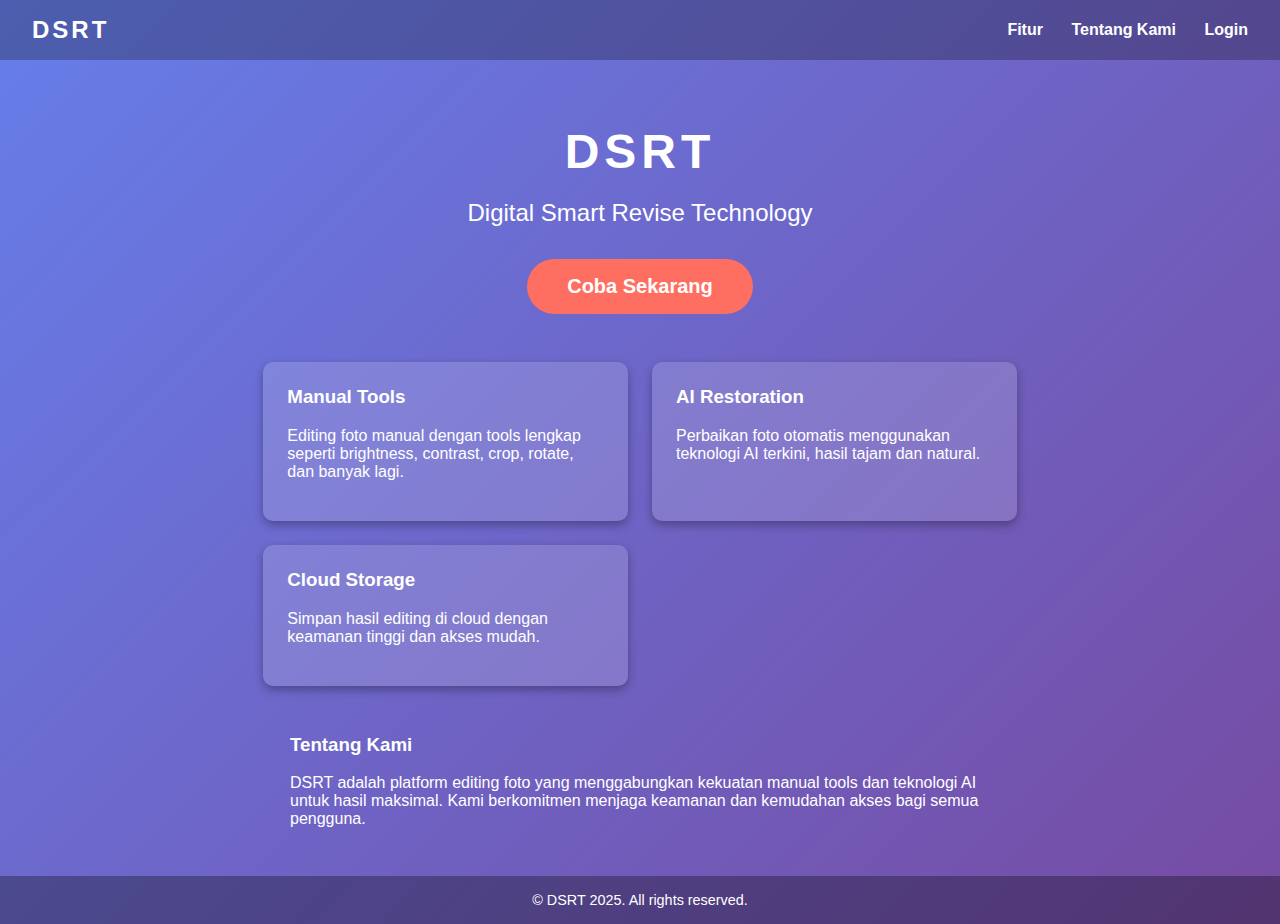
<file: index.html>
<!DOCTYPE html>
<html lang="id">
<head>
<meta charset="UTF-8" />
<meta name="viewport" content="width=device-width, initial-scale=1" />
<title>DSRT - Digital Smart Revise Technology</title>
<style>
  /* Reset */
  * {
    box-sizing: border-box;
  }
  body {
    margin: 0; padding: 0;
    font-family: 'Segoe UI', Tahoma, Geneva, Verdana, sans-serif;
    background: linear-gradient(135deg, #667eea, #764ba2);
    color: white;
    min-height: 100vh;
    display: flex;
    flex-direction: column;
  }

  header {
    display: flex;
    justify-content: space-between;
    align-items: center;
    padding: 1rem 2rem;
    background: rgba(0,0,0,0.25);
  }
  header .logo {
    font-weight: 700;
    font-size: 1.5rem;
    letter-spacing: 3px;
  }
  header nav a {
    color: white;
    text-decoration: none;
    margin-left: 1.5rem;
    font-weight: 600;
    transition: opacity 0.3s ease;
  }
  header nav a:hover {
    opacity: 0.7;
  }

  main {
    flex: 1;
    padding: 2rem;
    max-width: 900px;
    margin: auto;
    text-align: center;
  }

  main h1 {
    font-size: 3rem;
    margin-bottom: 0.5rem;
    letter-spacing: 5px;
  }
  main h2 {
    font-weight: 300;
    margin-bottom: 2rem;
    font-size: 1.5rem;
  }
  main button.cta {
    background: #ff6f61;
    border: none;
    color: white;
    padding: 1rem 2.5rem;
    font-size: 1.25rem;
    border-radius: 30px;
    cursor: pointer;
    font-weight: 600;
    transition: background 0.3s ease;
  }
  main button.cta:hover {
    background: #ff3b2e;
  }

  section.features {
    margin-top: 3rem;
    display: grid;
    grid-template-columns: repeat(auto-fit,minmax(250px,1fr));
    gap: 1.5rem;
    text-align: left;
  }
  section.features .feature-box {
    background: rgba(255 255 255 / 0.15);
    border-radius: 10px;
    padding: 1.5rem;
    box-shadow: 0 4px 10px rgba(0,0,0,0.3);
    transition: background 0.3s ease;
  }
  section.features .feature-box:hover {
    background: rgba(255 255 255 / 0.3);
  }
  section.features h3 {
    margin-top: 0;
    font-weight: 700;
  }
  section.features p {
    font-weight: 300;
  }

  footer {
    background: rgba(0,0,0,0.3);
    text-align: center;
    padding: 1rem;
    font-size: 0.9rem;
  }

  /* Responsive */
  @media(max-width: 600px){
    main h1 {
      font-size: 2.2rem;
    }
    main h2 {
      font-size: 1.1rem;
    }
    header {
      padding: 1rem;
    }
  }
</style>
</head>
<body>

<header>
  <div class="logo">DSRT</div>
  <nav>
    <a href="#features">Fitur</a>
    <a href="#about">Tentang Kami</a>
    <a href="#login">Login</a>
  </nav>
</header>

<main>
  <h1>DSRT</h1>
  <h2>Digital Smart Revise Technology</h2>
  <button class="cta" onclick="alert('Mulai coba sekarang!')">Coba Sekarang</button>

  <section id="features" class="features">
    <div class="feature-box">
      <h3>Manual Tools</h3>
      <p>Editing foto manual dengan tools lengkap seperti brightness, contrast, crop, rotate, dan banyak lagi.</p>
    </div>
    <div class="feature-box">
      <h3>AI Restoration</h3>
      <p>Perbaikan foto otomatis menggunakan teknologi AI terkini, hasil tajam dan natural.</p>
    </div>
    <div class="feature-box">
      <h3>Cloud Storage</h3>
      <p>Simpan hasil editing di cloud dengan keamanan tinggi dan akses mudah.</p>
    </div>
  </section>

  <section id="about" style="margin-top:3rem; text-align:left; max-width:700px; margin-left:auto; margin-right:auto;">
    <h3>Tentang Kami</h3>
    <p>DSRT adalah platform editing foto yang menggabungkan kekuatan manual tools dan teknologi AI untuk hasil maksimal. Kami berkomitmen menjaga keamanan dan kemudahan akses bagi semua pengguna.</p>
  </section>
</main>

<footer>
  © DSRT 2025. All rights reserved.
</footer>

</body>
</html>
</file>
